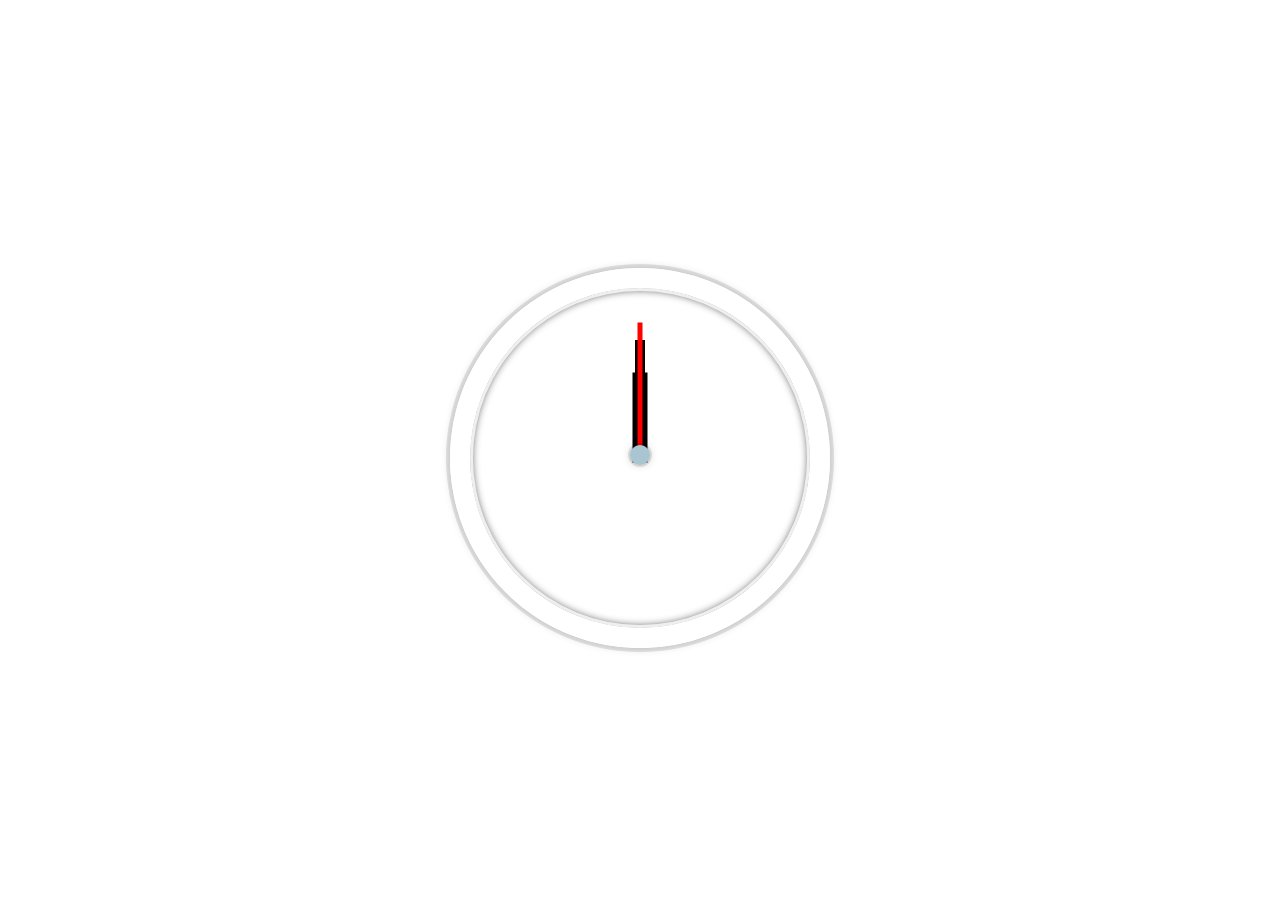
<file: 02 - JS + CSS Clock/index-START-XIAOBENLIKE.html>
<!DOCTYPE html>
<html lang="en">
<head>
  <meta charset="UTF-8">
  <title>JS + CSS Clock</title>
</head>
<body>


    <div class="clock">
      <div class="clock-face">
        <div class="hand hour-hand trans"></div>
        <div class="hand min-hand trans"></div>
        <div class="hand second-hand trans"></div>
      </div>
    </div>


  <style>
    html {
      /*background:#018DED url(http://unsplash.it/1500/1000?image=881&blur=50);*/
      background-size:cover;
      font-family:'helvetica neue';
      text-align: center;
      font-size: 10px;
    }

    body {
      font-size: 2rem;
      display:flex;
      flex:1;
      min-height: 100vh;
      align-items: center;
    }

    .clock {
      width: 30rem;
      height: 30rem;
      border:20px solid white;
      border-radius:50%;
      margin:50px auto;
      position: relative;
      padding:2rem;
      box-shadow:
        0 0 0 4px rgba(0,0,0,0.1),
        inset 0 0 0 3px #EFEFEF,
        inset 0 0 10px black,
        0 0 10px rgba(0,0,0,0.2);
    }

    .clock-face {
      position: relative;
      width: 100%;
      height: 100%;
      transform: translateY(-3px); /* account for the height of the clock hands */
    }
    .clock-face:after{
        width: 1em;
        height: 1em;
        left: 50%;
        top: 50%;
        position: absolute;
        display: block;
        content: '';
        background-color: #a8c5d1;
        border-radius: 50%;
        box-shadow:
                0 0 0 2px rgba(0,0,0,0.1),
                0 0 10px rgba(0,0,0,0.2);
        transform: translate(-50%, -50%);
        /*transition: all .05s;*/

    }
    .hand {
        width:50%;
        height:6px;
        background:black;
        position: absolute;
        top:50%;
        right: 50%;
        transform-origin: 100% 50%;
        transform: rotate(90deg);
    }
    .hour-hand.trans{
        transition: all .9s;
    }
    .hour-hand{
        width: 30%;
        height: 15px;
    }
    .min-hand.trans{
        transition: all .5s;
    }
    .min-hand{
        width: 40%;
        height: 10px;
    }
    .second-hand.trans{
        transition: all .3s;
    }
    .second-hand{
        width: 45%;
        height: 5px;
        background: red;
    }
  </style>

  <script>
    /*
    主要是调整transform:rotate(xxdeg);
    */
    const CLOCK = function(){
        const Dom = (function(){
            // 改变转动的角度
            return {
                rotate: function(ele, deg){
                    ele.style.transform = `rotate(${deg}deg)`;
                }
            };
        })();
        const Tools = (function(){
            return {
                // 将时间转换为度数
                transTimeToDeg: function(date, type){
                    let time, deg;
                    switch(type){
                        case "hour":
                            time = date.getHours();
                            deg = ~~(time%12/12*360);
                            break;
                        case "min":
                            time = date.getMinutes();
                            deg = ~~(time/60*360);
                            break;
                        case "second":
                            time = date.getSeconds();
                            deg = ~~(time/60*360);
                            break;
                    }
                    return deg;
                },
                /* 
                计算时间
                @param difference 毫秒值
                @param source 时间的字符串
                @return 计算后的日期
                */
                addTime: function(difference, source){
                    const date = source ? new Date(source) : new Date();
                    let time = date.getTime();
                    if(difference){
                        time += difference;
                        date.setTime(time);
                    }
                    return date;
                },
                /* 
                计算两个时间的差值
                @param date1,date2 为日期类型
                */
                calcTime: function(date1, date2){
                    return date1.getTime() - date2.getTime();
                }
            };
        })();
        const Item = (function(){
            const _ele = {
                hour: document.querySelector(".hour-hand"),
                min: document.querySelector(".min-hand"),
                second: document.querySelector(".second-hand"),
            };
            let _difference, _timeFlag;
            return {
                // 停止
                stop: function(){
                    clearInterval(_timeFlag);
                },
                // 开始
                start: function(){
                    _timeFlag = setInterval(Item.changeDeg, 1000);
                },
                // 设置时间
                setTime: function(timeStr){
                    const now = new Date(),
                          dateStr = now.toLocaleDateString(),
                          _time = new Date(dateStr + " " + timeStr);
                    _difference = Tools.calcTime(_time, now);
                },
                changeDeg: function(){
                    const now = Tools.addTime(_difference); 
                    let name, deg, ele;
                    for(name in _ele ){
                        deg = 90 + Tools.transTimeToDeg(now, name);
                        ele = _ele[name];
                        if(deg == 90){
                            ele.classList.remove("trans");
                        }else{
                            ele.classList.add("trans");
                        }
                        Dom.rotate(ele, deg);
                    }
                }
            };
        })();
        
        // 设置时间
        this.setTime = Item.setTime;
        // 开始转动
        this.start = Item.start;
        //停止转动
        this.stop = Item.stop;
        
    }
    let c = new CLOCK();
    c.start();
  </script>
</body>
</html>
</file>
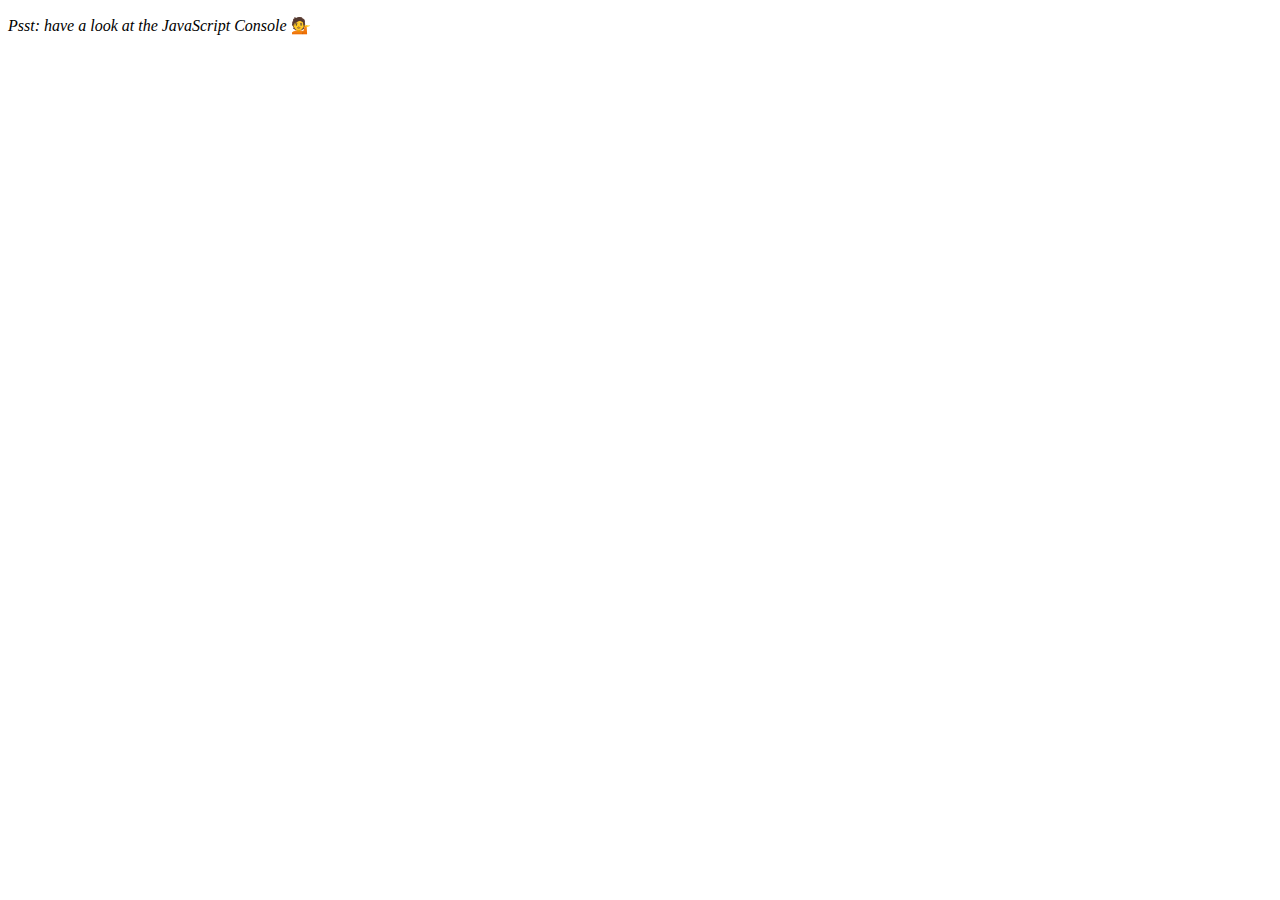
<file: 04 - Array Cardio Day 1/index-XIAOBENLIKE.html>
<!DOCTYPE html>
<html lang="en">
<head>
  <meta charset="UTF-8">
  <title>Array Cardio 💪</title>
</head>
<body>
  <p><em>Psst: have a look at the JavaScript Console</em> 💁</p>
  <script>
    // Get your shorts on - this is an array workout!
    // ## Array Cardio Day 1

    // Some data we can work with

    const inventors = [
      { first: 'Albert', last: 'Einstein', year: 1879, passed: 1955 },
      { first: 'Isaac', last: 'Newton', year: 1643, passed: 1727 },
      { first: 'Galileo', last: 'Galilei', year: 1564, passed: 1642 },
      { first: 'Marie', last: 'Curie', year: 1867, passed: 1934 },
      { first: 'Johannes', last: 'Kepler', year: 1571, passed: 1630 },
      { first: 'Nicolaus', last: 'Copernicus', year: 1473, passed: 1543 },
      { first: 'Max', last: 'Planck', year: 1858, passed: 1947 },
      { first: 'Katherine', last: 'Blodgett', year: 1898, passed: 1979 },
      { first: 'Ada', last: 'Lovelace', year: 1815, passed: 1852 },
      { first: 'Sarah E.', last: 'Goode', year: 1855, passed: 1905 },
      { first: 'Lise', last: 'Meitner', year: 1878, passed: 1968 },
      { first: 'Hanna', last: 'Hammarström', year: 1829, passed: 1909 }
    ];

    const flavours = ['Chocolate Chip', 'Kulfi', 'Caramel Praline', 'Chocolate', 'Burnt Caramel', 'Pistachio', 'Rose', 'Sweet Coconut', 'Lemon Cookie', 'Toffeeness', 'Toasted Almond', 'Black Raspberry Crunch', 'Chocolate Brownies', 'Pistachio Almond', 'Strawberry', 'Lavender Honey', 'Lychee', 'Peach', 'Black Walnut', 'Birthday Cake', 'Mexican Chocolate', 'Mocha Almond Fudge', 'Raspberry'];

    const people = ['Beck, Glenn', 'Becker, Carl', 'Beckett, Samuel', 'Beddoes, Mick', 'Beecher, Henry', 'Beethoven, Ludwig', 'Begin, Menachem', 'Belloc, Hilaire', 'Bellow, Saul', 'Benchley, Robert', 'Benenson, Peter', 'Ben-Gurion, David', 'Benjamin, Walter', 'Benn, Tony', 'Bennington, Chester', 'Benson, Leana', 'Bent, Silas', 'Bentsen, Lloyd', 'Berger, Ric', 'Bergman, Ingmar', 'Berio, Luciano', 'Berle, Milton', 'Berlin, Irving', 'Berne, Eric', 'Bernhard, Sandra', 'Berra, Yogi', 'Berry, Halle', 'Berry, Wendell', 'Bethea, Erin', 'Bevan, Aneurin', 'Bevel, Ken', 'Biden, Joseph', 'Bierce, Ambrose', 'Biko, Steve', 'Billings, Josh', 'Biondo, Frank', 'Birrell, Augustine', 'Black Elk', 'Blair, Robert', 'Blair, Tony', 'Blake, William'];
    const data = ['car', 'car', 'truck', 'truck', 'bike', 'walk', 'car', 'van', 'bike', 'walk', 'car', 'van', 'car', 'truck' ];

    // Array.prototype.filter()
    // 1. Filter the list of inventors for those who were born in the 1500's

    // Array.prototype.map()
    // 2. Give us an array of the inventors' first and last names

    // Array.prototype.sort()
    // 3. Sort the inventors by birthdate, oldest to youngest

    // Array.prototype.reduce()
    // 4. How many years did all the inventors live?

    // 5. Sort the inventors by years lived

    // 6. create a list of Boulevards in Paris that contain 'de' anywhere in the name
    // https://en.wikipedia.org/wiki/Category:Boulevards_in_Paris


    // 7. sort Exercise
    // Sort the people alphabetically by last name

    // 8. Reduce Exercise
    // Sum up the instances of each of data
    


    // 1 filter
    (function(){
      console.log("*******************************************************");
      console.log("filter inventors for those who were born in the 1500's.");
      const result = inventors.filter((item)=>(item.year > 1500 && item.year < 1600));
      console.table(result);
    })();

    // 2 map
    (function(){
      console.log("*******************************************************");
      console.log("an array of inventors' first and last names.");
      const result = inventors.map(item => item.first + "-" + item.last );
      console.table(result);
    })();

    // 3 sort
    (function(){
      console.log("*******************************************************");
      console.log("sort inventors, from oldest to youngest.");
      const result = inventors.sort((i1, i2) => i1.year - i2.year);
      console.table(result);
    })();

    // 4 reduce
    (function(){
      console.log("*******************************************************");
      console.log("total year that all inventors live");
      const result = inventors.reduce((total, item) => (total + item.passed - item.year),0);
      console.log(result);
    })();

    // 5 mixin
    (function(){
      console.log("*******************************************************");
      console.log("sort inventors by they live.");
      const result = inventors.sort((i1, i2) => ((i1.passend-i1.year) - (i2.passed - i2.year)));
      console.table(result);
    })();
    // 6 mixin
    (function(){
      console.log("*******************************************************");
      console.log("find 'de' in this url: https://en.wikipedia.org/wiki/Category:Boulevards_in_Paris");
    
        const nodes = document.querySelectorAll(".mw-category-group a");
        const result = Array.from(nodes).filter(item => item.innerText.includes("de")).map(item=>item.innerText);
        console.table(result);
    })();

    // 7 mixin
    (function(){
        console.log("*******************************************************");
        console.log("Sort the people alphabetically by last name");
    
        const result = people.sort((i1, i2, index) => {
            const last1 = i1.split(" ")[1].charAt(0).charCodeAt(),
                  last2 = i2.split(" ")[1].charAt(0).charCodeAt();
            return last1 - last2;
        });
        console.table(result);
    })();

    // 8 mixin
    (function(){
        console.log("*******************************************************");
        console.log("Sum up the instances of each of data");
    
        const result = data.reduce((total, item) => {
            if(!total[item]){
                total[item] = 0;
            }
            total[item]++;
            return total;
        },{});
        console.table(result);
    })();
  </script>
</body>
</html>
</file>
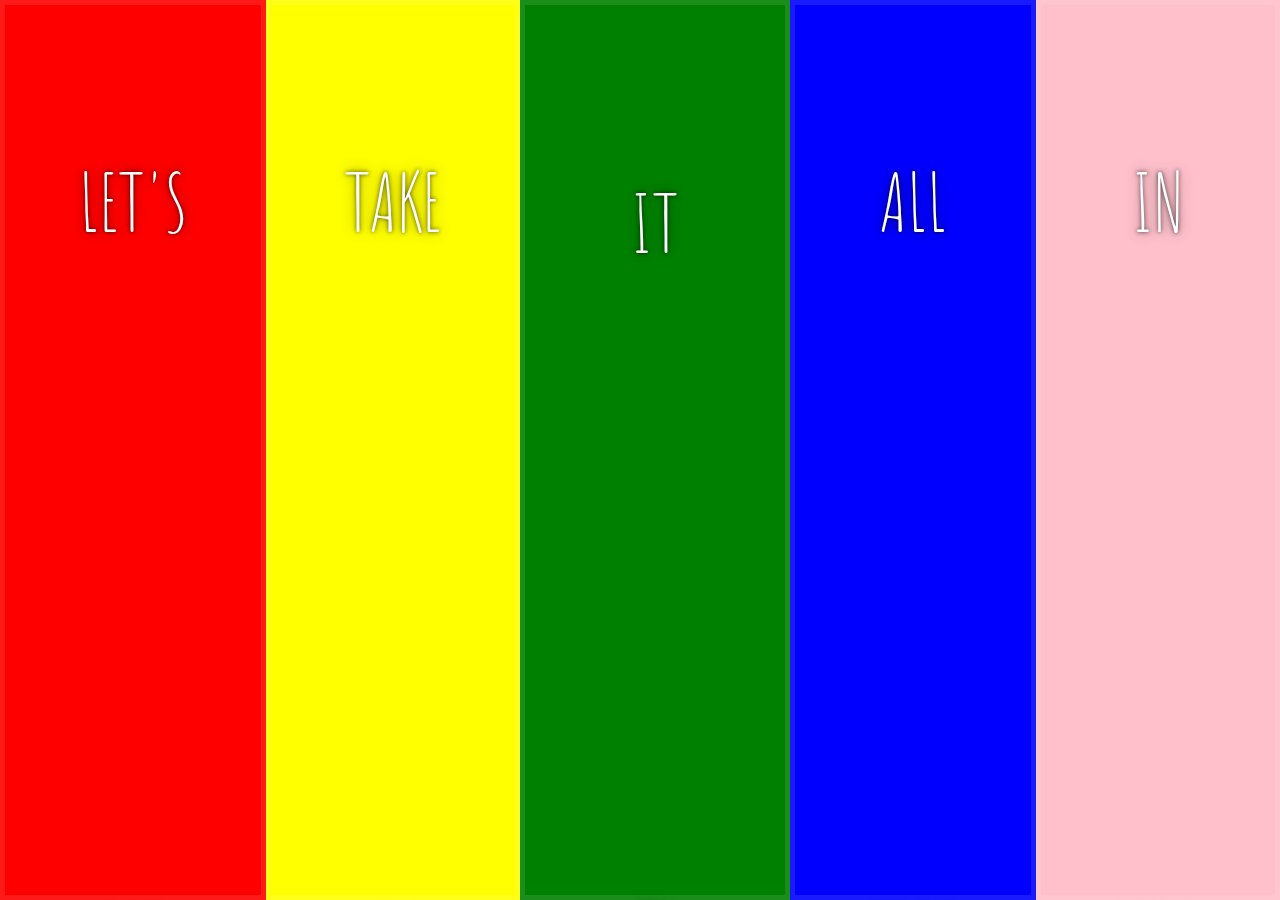
<file: 05 - Flex Panel Gallery/index-START-XIAOBENLIKE.html>
<!DOCTYPE html>
<html lang="en">
<head>
  <meta charset="UTF-8">
  <title>Flex Panels 💪</title>
  <link href='https://fonts.googleapis.com/css?family=Amatic+SC' rel='stylesheet' type='text/css'>
</head>
<body>
  <style>
    html {
        box-sizing: border-box;
        background:#ffc600;
        font-family:'helvetica neue';
        font-size: 20px;
        font-weight: 200;
    }
    body {
        margin: 0;
    }
    *, *:before, *:after {
        box-sizing: inherit;
    }

    .panels {
        display: flex;
        min-height:100vh;
        overflow: hidden;
    }

    .panel {
        background:#6B0F9C;
        box-shadow:inset 0 0 0 5px rgba(255,255,255,0.1);
        color:white;
        text-align: center;
        align-items:center;
        /* Safari transitionend event.propertyName === flex */
        /* Chrome + FF transitionend event.propertyName === flex-grow */
        transition:
        font-size 0.7s cubic-bezier(0.61,-0.19, 0.7,-0.11),
        flex 0.7s cubic-bezier(0.61,-0.19, 0.7,-0.11),
        background 0.2s;
        font-size: 20px;
        background-size:cover;
        background-position:center;
        flex-grow: 1;
        display: flex;
        flex-direction: column;
    }


    .panel1 { background: red; }
    .panel2 { background: yellow;}
    .panel3 { background: green;}
    .panel4 { background:blue;}
    .panel5 { background:pink;}

    .panel > * {
        margin:0;
        width: 100%;
        transition:transform 0.5s;
    }

    .panel p {
        text-transform: uppercase;
        font-family: 'Amatic SC', cursive;
        text-shadow:0 0 4px rgba(0, 0, 0, 0.72), 0 0 14px rgba(0, 0, 0, 0.45);
    }
    .panel p.main {
        font-size: 4em;
        flex-grow: 5;
    }
    .panel p.detail{
        font-size: 2em;
        flex-grow: 1;
    }
    .panel p.first{
        transform: translateY(-100%);
    }
    .panel p.last{
        transform: translateY(100%);
    }
    .panel.open {
        font-size:40px;
    }
    .panel.open .detail{
        transform: translateY(0);
    }

    .cta {
        color:white;
        text-decoration: none;
    }

  </style>


    <div class="panels">
        <div class="panel panel1">
            <p class="detail first">Hey</p>
            <p class="main">Let's</p>
            <p class="detail last">Dance</p>
        </div>
        <div class="panel panel2">
            <p class="detail first">Give</p>
            <p class="main">Take</p>
            <p class="detail last">Receive</p>
        </div>
        <div class="panel panel3">
            <p class="detail first">Experience</p>
            <p class="main">It</p>
            <p class="detai last">Today</p>
        </div>
        <div class="panel panel4">
            <p class="detail first">Give</p>
            <p class="main">All</p>
            <p class="detail last">You can</p>
        </div>
        <div class="panel panel5">
            <p class="detail first">Life</p>
            <p class="main">In</p>
            <p class="detail last">Motion</p>
        </div>
    </div>

    <script>
        const panels = document.querySelectorAll(".panel");
        const toggleOpen = function(){
            // console.log(this);
            this.classList.toggle("open");
        }
        panels.forEach((item) => item.addEventListener("click", toggleOpen,false));
    </script>






</body>
</html>
</file>
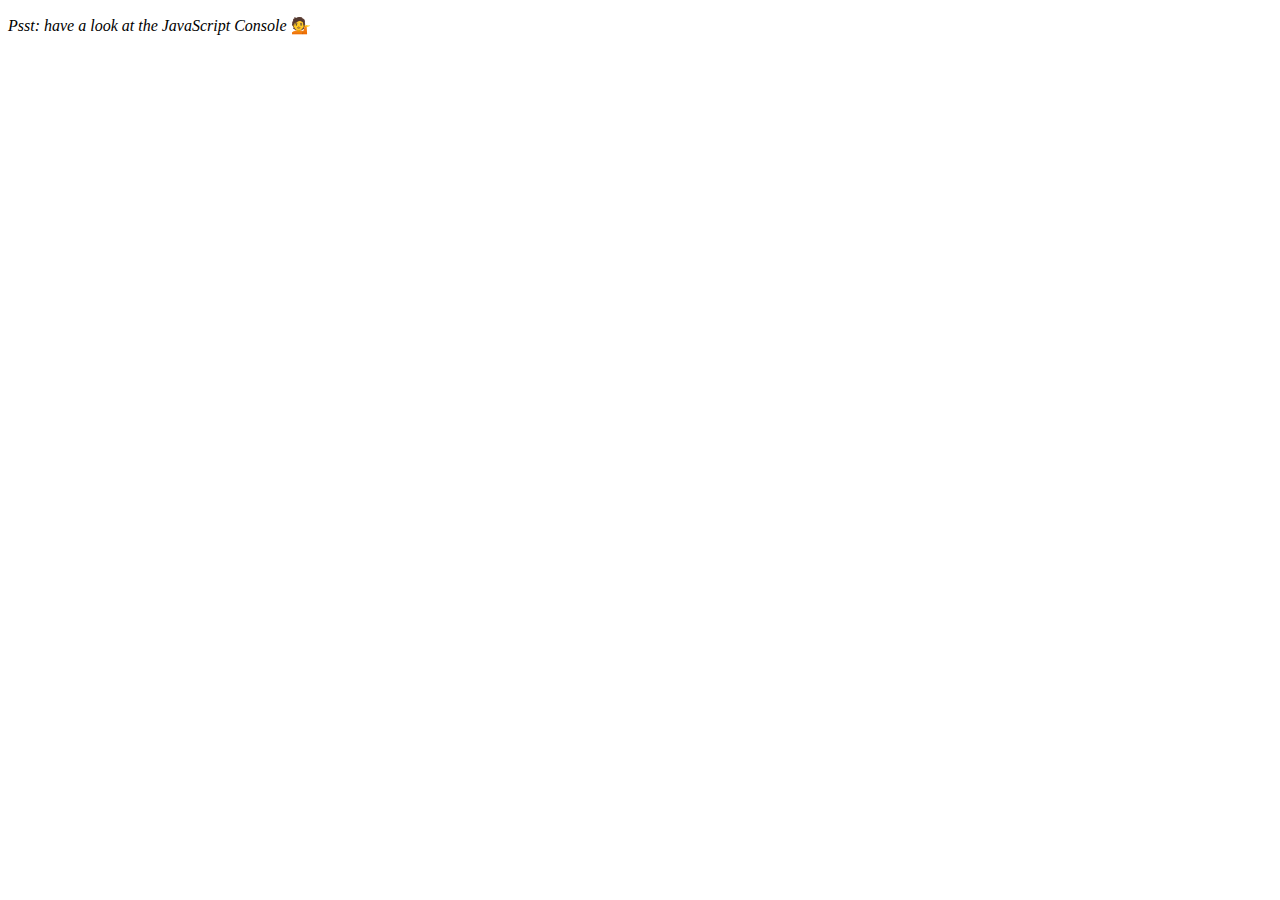
<file: 07 - Array Cardio Day 2/index-XIAOBENLIKE.html>
<!DOCTYPE html>
<html lang="en">
<head>
  <meta charset="UTF-8">
  <title>Array Cardio 💪💪</title>
</head>
<body>
  <p><em>Psst: have a look at the JavaScript Console</em> 💁</p>
  <script>
    // ## Array Cardio Day 2

    const people = [
      { name: 'Wes', year: 1988 },
      { name: 'Kait', year: 1986 },
      { name: 'Irv', year: 1970 },
      { name: 'Lux', year: 2015 }
    ];

    const comments = [
      { text: 'Love this!', id: 523423 },
      { text: 'Super good', id: 823423 },
      { text: 'You are the best', id: 2039842 },
      { text: 'Ramen is my fav food ever', id: 123523 },
      { text: 'Nice Nice Nice!', id: 542328 }
    ];

    // Some and Every Checks
    // Array.prototype.some() // is at least one person 19?
    // 1 some
    (function(){
        console.log("*******************************************************");
        console.log("is at least one person 19?");
        console.log(people.some((item) => new Date().getFullYear() - item.year > 18));
    })();

    // Array.prototype.every() // is everyone 19?
    // 2 every
    (function(){
        console.log("*******************************************************");
        console.log("is everyone 19?");
        console.log(people.every((item) => new Date().getFullYear() - item.year > 18));
    })();

    // Array.prototype.find()
    // Find is like filter, but instead returns just the one you are looking for
    // find the comment with the ID of 823423
    // 3 find
    (function(){
        console.log("*******************************************************");
        console.log("find the comment with the ID of 823423.");
        console.log(comments.find((item) => item.id == 823423));
    })();

    // Array.prototype.findIndex()
    // Find the comment with this ID
    // delete the comment with the ID of 823423

    // 5 findIndex + splice
    (function(){
        console.log("*******************************************************");
        console.log("delete the comment with the ID of 823423.");
        var index = comments.findIndex((item)=>item.id == 823423);
        comments.splice(index, 1);
        console.table(comments);
    })();
  </script>
</body>
</html>
</file>
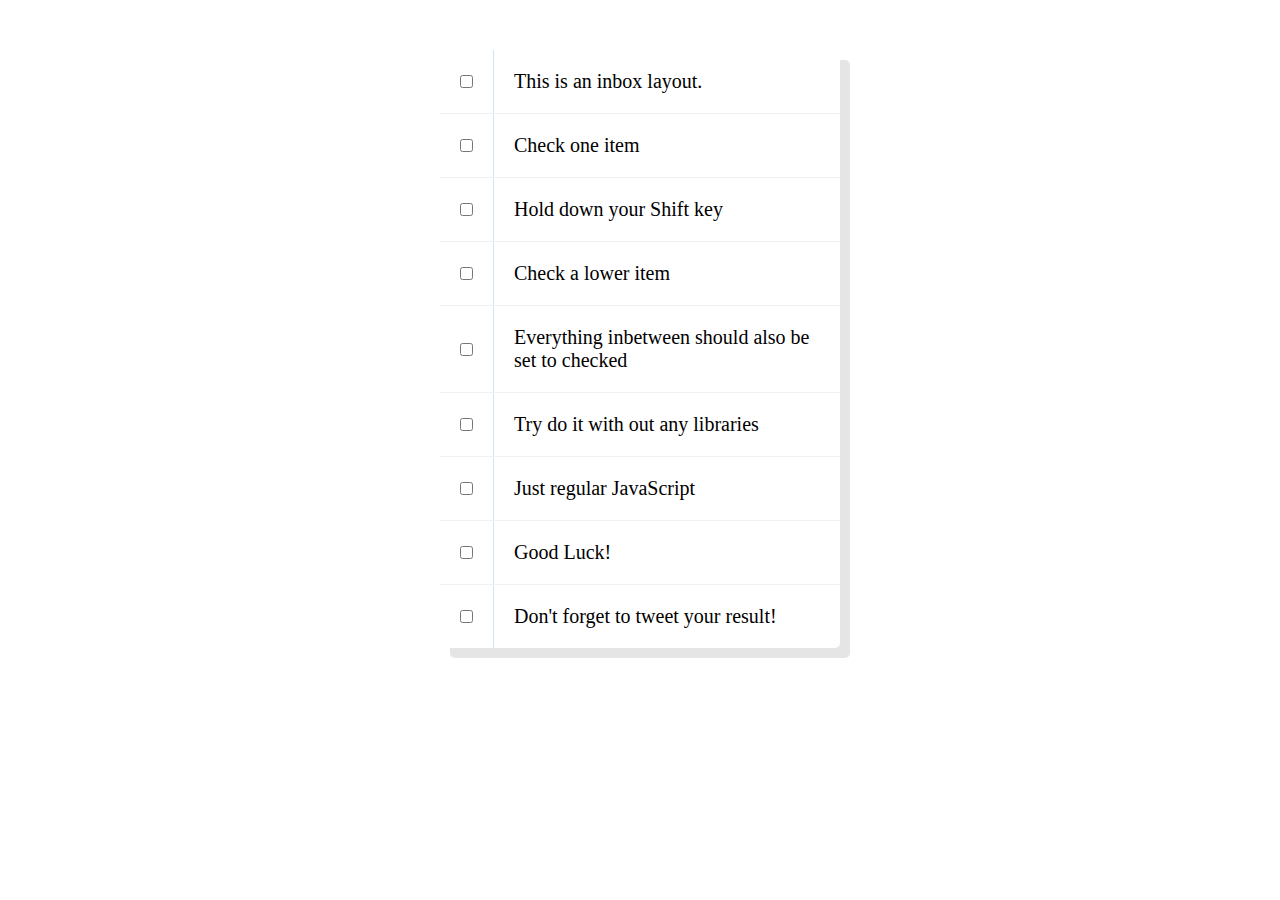
<file: 10 - Hold Shift and Check Checkboxes/index-XIAOBENLIKE.html>
<!DOCTYPE html>
<html lang="en">
<head>
  <meta charset="UTF-8">
  <title>Document</title>
</head>
<body>
  <style>

    html {
      font-family: sans-serif;
      /*background:#ffc600;*/
    }

    .inbox {
      max-width:400px;
      margin:50px auto;
      background:white;
      border-radius:5px;
      box-shadow:10px 10px 0 rgba(0,0,0,0.1);
    }

    .item {
      display:flex;
      align-items:center;
      border-bottom: 1px solid #F1F1F1;
    }

    .item:last-child {
      border-bottom:0;
    }


    input:checked + p {
      background:#F9F9F9;
      text-decoration: line-through;
    }

    input[type="checkbox"] {
      margin:20px;
    }

    p {
      margin:0;
      padding:20px;
      transition:background 0.2s;
      flex:1;
      font-family:'helvetica neue';
      font-size: 20px;
      font-weight: 200;
      border-left: 1px solid #D1E2FF;
    }

    .details {
      text-align: center;
      font-size: 15px;
    }


  </style>
   <!--
   The following is a common layout you would see in an email client.

   When a user clicks a checkbox, holds Shift, and then clicks another checkbox a few rows down, all the checkboxes inbetween those two checkboxes should be checked.

  -->
    <div class="inbox">
        <div class="item">
            <input type="checkbox">
            <p>This is an inbox layout.</p>
        </div>
        <div class="item">
            <input type="checkbox">
            <p>Check one item</p>
        </div>
        <div class="item">
            <input type="checkbox">
            <p>Hold down your Shift key</p>
        </div>
        <div class="item">
            <input type="checkbox">
            <p>Check a lower item</p>
        </div>
        <div class="item">
            <input type="checkbox">
            <p>Everything inbetween should also be set to checked</p>
        </div>
        <div class="item">
            <input type="checkbox">
            <p>Try do it with out any libraries</p>
        </div>
        <div class="item">
            <input type="checkbox">
            <p>Just regular JavaScript</p>
        </div>
        <div class="item">
            <input type="checkbox">
            <p>Good Luck!</p>
        </div>
        <div class="item">
            <input type="checkbox">
            <p>Don't forget to tweet your result!</p>
        </div>
    </div>

    <script>
        // 按住shift键，将之间的元素全部选中或者取消选中
        (function(){
            const checkboxes = Array.from(document.querySelectorAll("[type=checkbox]"));
            let lastOne;
            const handleCheck = function(event){
                const shiftkey = event.shiftKey,
                      current = this.checked;
                let start, end;

                if(!lastOne){
                    lastOne = this;
                }
                if(shiftkey){
                    start = checkboxes.indexOf(lastOne);
                    end = checkboxes.indexOf(this);
                    checkboxes.slice(Math.min(start, end), Math.max(start, end))
                              .forEach((item) => item.checked = current);
                }

                lastOne = this;
            }
            checkboxes.forEach((item) => item.addEventListener('click', handleCheck));
        })();
    </script>
</body>
</html>
</file>
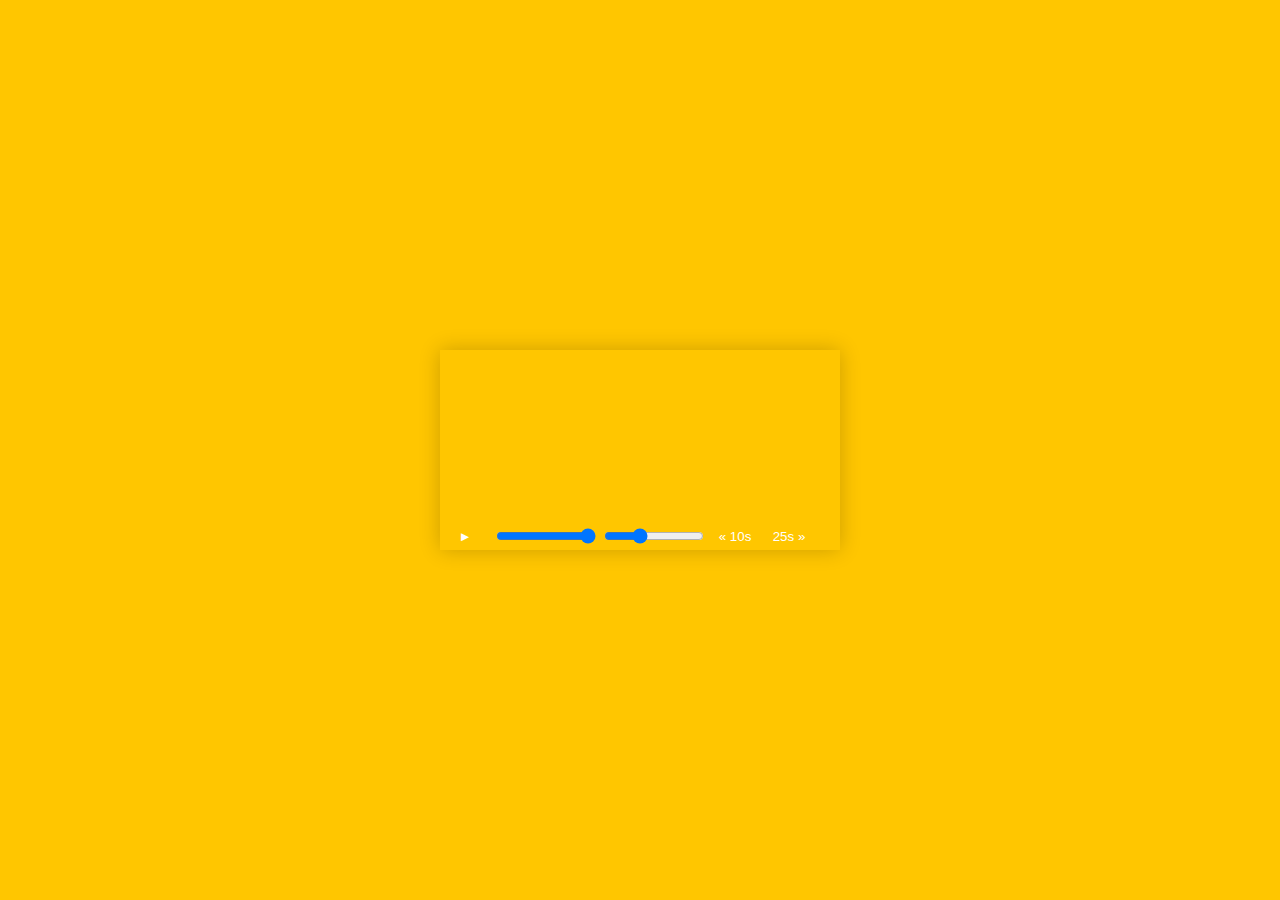
<file: 11 - Custom Video Player/index-XIAOBENLIKE.html>
<!DOCTYPE html>
<html lang="en">
<head>
    <meta charset="UTF-8">
    <title>HTML Video Player</title>
    <style>
        :root{
            --mainColor: #ffc600;
        }
        body{
            background: var(--mainColor);
        }
        .player{
            position: absolute;
            top: 0;
            right: 0;
            bottom: 0;
            left: 0;
            margin: auto;
            width: 400px;
            height: 200px;
            box-shadow: 0 0 20px rgba(0,0,0,0.2);
        }
        .player__controls{
            position: absolute;
            bottom: 0px;
            line-height: 30px;
        }
        .player__video{
            width: 400px;
            height: 150px;
        }
        .player__button{
            width: 50px;
            border: none;
            background: var(--mainColor);
            vertical-align: middle;
            color: #fff;
        }
        .player__slider{
            width: 100px;
            background:#891299;
            vertical-align: middle;
        }
    </style>
</head>
<body>

    <div class="player">
        <video class="player__video viewer" src="https://player.vimeo.com/external/194837908.sd.mp4?s=c350076905b78c67f74d7ee39fdb4fef01d12420&profile_id=164"></video>

        <div class="player__controls">
            <div class="progress">
                <div class="progress__filled"></div>
            </div>
            <button class="player__button toggle" title="Toggle Play">►</button>
            <input type="range" name="volume" class="player__slider" min=0 max="1" step="0.05" value="1">
            <input type="range" name="playbackRate" class="player__slider" min="0.5" max="2" step="0.1" value="1">
            <button data-skip="-10" class="player__button">« 10s</button>
            <button data-skip="25" class="player__button">25s »</button>
        </div>
    </div>

</body>
</html>
</file>
